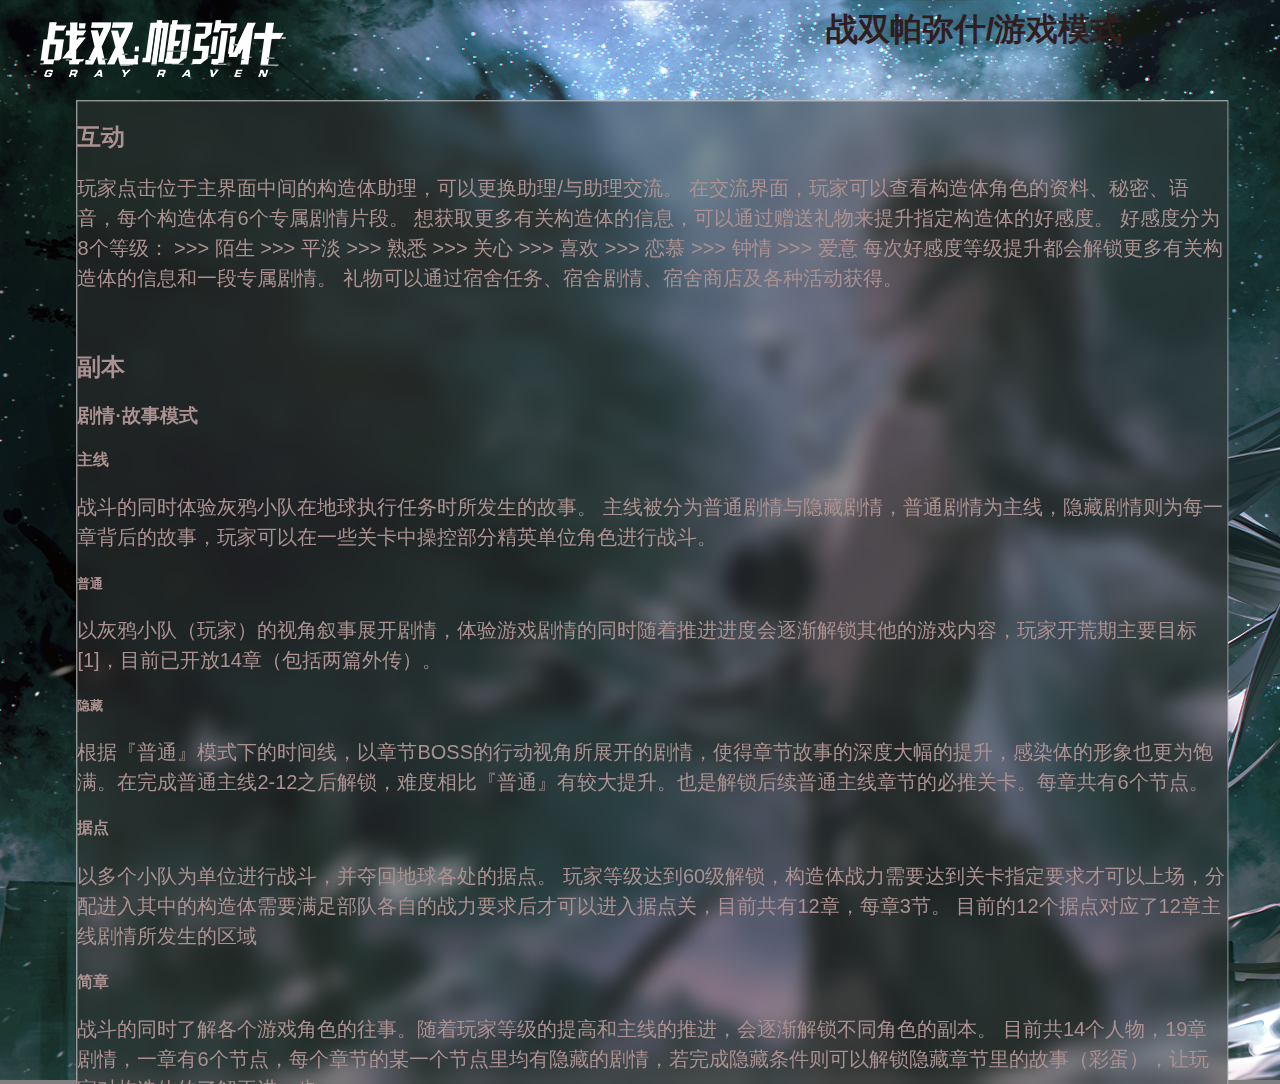
<file: html期末设计/gamemode.html>
<!DOCTYPE html>
<html lang="en">
<head>
    <meta charset="UTF-8">
    <meta name="viewport" content="width=device-width, initial-scale=1.0">
    <title>Document</title>
    <link rel="stylesheet" href="./css/gamemode.css">
</head>
<body>
   <div class="background-image">
    <img src="./images/gf12k9ufjkexn2rpa1-17149800137213所谓天堂.png"" alt="">
    <!-- 标题 -->
    <div  class="two">
        <h1>战双帕弥什/游戏模式</h1>
    </div>
    <!-- 正文 -->
    <div  class="one">
        <h2>互动</h2>
        <p>玩家点击位于主界面中间的构造体助理，可以更换助理/与助理交流。
            在交流界面，玩家可以查看构造体角色的资料、秘密、语音，每个构造体有6个专属剧情片段。
            想获取更多有关构造体的信息，可以通过赠送礼物来提升指定构造体的好感度。
            好感度分为8个等级：
            >>> 陌生
            >>> 平淡
            >>> 熟悉
            >>> 关心
            >>> 喜欢
            >>> 恋慕
            >>> 钟情
            >>> 爱意
            每次好感度等级提升都会解锁更多有关构造体的信息和一段专属剧情。
            礼物可以通过宿舍任务、宿舍剧情、宿舍商店及各种活动获得。</p>
        <br>
        <h2>副本</h2>
        <h3>剧情·故事模式</h3>
        <h4>主线</h4>
        <p>战斗的同时体验灰鸦小队在地球执行任务时所发生的故事。 主线被分为普通剧情与隐藏剧情，普通剧情为主线，隐藏剧情则为每一章背后的故事，玩家可以在一些关卡中操控部分精英单位角色进行战斗。</p>
           <h5>普通</h5>
           <p>以灰鸦小队（玩家）的视角叙事展开剧情，体验游戏剧情的同时随着推进进度会逐渐解锁其他的游戏内容，玩家开荒期主要目标[1]，目前已开放14章（包括两篇外传）。</p>
           <h5>隐藏</h5>
            <p>根据『普通』模式下的时间线，以章节BOSS的行动视角所展开的剧情，使得章节故事的深度大幅的提升，感染体的形象也更为饱满。在完成普通主线2-12之后解锁，难度相比『普通』有较大提升。也是解锁后续普通主线章节的必推关卡。每章共有6个节点。</p>
        <h4>据点</h4>
        <p>以多个小队为单位进行战斗，并夺回地球各处的据点。
            玩家等级达到60级解锁，构造体战力需要达到关卡指定要求才可以上场，分配进入其中的构造体需要满足部队各自的战力要求后才可以进入据点关，目前共有12章，每章3节。
            目前的12个据点对应了12章主线剧情所发生的区域</p>
        <h4>简章</h4>
        <p>战斗的同时了解各个游戏角色的往事。随着玩家等级的提高和主线的推进，会逐渐解锁不同角色的副本。
            目前共14个人物，19章剧情，一章有6个节点，每个章节的某一个节点里均有隐藏的剧情，若完成隐藏条件则可以解锁隐藏章节里的故事（彩蛋），让玩家对构造体的了解再进一步。</p>
        <h3>挑战·特殊战役</h3>
        <h4>赛利卡补习班</h4>
        <p>通关剧情2-4开启，包含【基础战斗】和【构造体战斗】两种：
            Ⅰ【基础战斗】是用来了解或者加强你的操作技巧，首次通关会获得一组五星艾克意识、黑卡和红莲的角色碎片。
            Ⅱ【构造体战斗】则是用来熟悉你获得的角色。首次通关能获得黑卡、技能点和螺母。</p>
        <h4> 适配拟合</h4>
        <p>当你获得一个新的级辅助机之后，会解锁对应的适配拟合关卡，用于熟悉和了解这个辅助机。
        大体上分为两部分：该辅助机与对应适配单位的相关剧情和该辅助机的教学关卡。
        首通教学关卡后会获得一些奖励。</p>
        <h4>意识营救战</h4>
        <p>通关剧情2-11开启。有一定难度的挑战关卡。共有十关，五个关卡为一部分，分为上半部分和下半部分，每一关难度不断提升，需要一点练度。每通关一个关卡获得一个五星意识。
            每通关整个部分则可获得一个六星意识。共计可获得十个五星意识及两个六星意识。
            内含大量剧情关卡，通关副本可逐渐解锁不同的5-6星意识。剧情讲述了主角一行人执行意识回收任务的支线故事。 </p>
        <h4>幻痛囚笼</h4>
        <p>通关剧情5-7开启。boss分为5个难度固定形式的副本，跟随指挥官等级划分三个难度大区以同步调整boss难度，击杀boss会计入讨伐值，进行挑战即会根据总分获得相应的道具奖励，每周一结算排名时发放额外的道具资源作为奖励。</p>
        <h4>黄金之涡</h4>
        <p>通关隐藏8-6后开启，是一个新的剧情支线。
            黄金之涡不需要消耗指挥官的血清，但需要消耗构造体的体力。</p>
        <h4>诺曼复兴战</h4>
        <p>每期活动总计14天，分为三个阶段：

            准备期：任意通关驱逐作战，即可直接进入作战期，若无操作则在第4天后自动进入。
            作战期：每天结束时根据自律矿工总数结算钽铁合矿，持续10天后结束，进入结束期。
            结束期：不可再进行作战，开采停止。
            在作战准备期，60-84级玩家默认进入“达标作战”，85级以上玩家可在“常规作战”和“拓荒作战”中自行选择。
            “常规作战”和“拓荒作战”难度一致，“常规作战”电能多奖励少，“拓荒作战”电能少奖励多。
            
            矿业部门是诺曼矿区最重要的组成，自律矿工在其中会24小时为你工作（黑心老板啊喂）。矿工每个每天会生产10矿石，总数每日增殖50%。
            供电站会提供电能，电能可在队伍界面配置插件，每日结算后，电能上限会自动进行一次扩容，通过布置援助角色，可以提升额外电能上限（援助角色将无法参与作战）。
            诺曼钽矿分为5个矿区，每个矿区有6个关卡，分为3种类型：
            
            资源关卡：通关后可以获得基础奖励（自律矿工）。
            链接关卡：通关后可以消除一个矿区深巢的链接增强词缀，同时获得少量矿石奖励。
            矿区深巢：通关后可以解锁下一个区域，以及通关该矿区所有关卡，获得所有首通奖励，也伴有大量矿工奖励。
            关卡首次通关会消耗作战点数，作战点数会随作战天数发放。
            每一关有不同的场景，需要指挥官全部通过。
            不同的场景会给作战小队不同的Buff与DeBuff。
            消耗电能配置插件可以增强制定队伍实力。
            阵容达成解锁条件，可以在关卡中获得完美战术加成。
            钽铁合矿用于在矿石商店兑换支援架构零件（辅助机碎片）
            每期活动达成一定条件后可领取螺母、6星武器共鸣碎片、黑卡、超频晶币、辅助机培养材料奖励（库洛骗肝豪气）
            此活动难度较高，要求对每个属性队都有相当练度。</p>
    </div>
   </div>


</body>
</html>
</file>
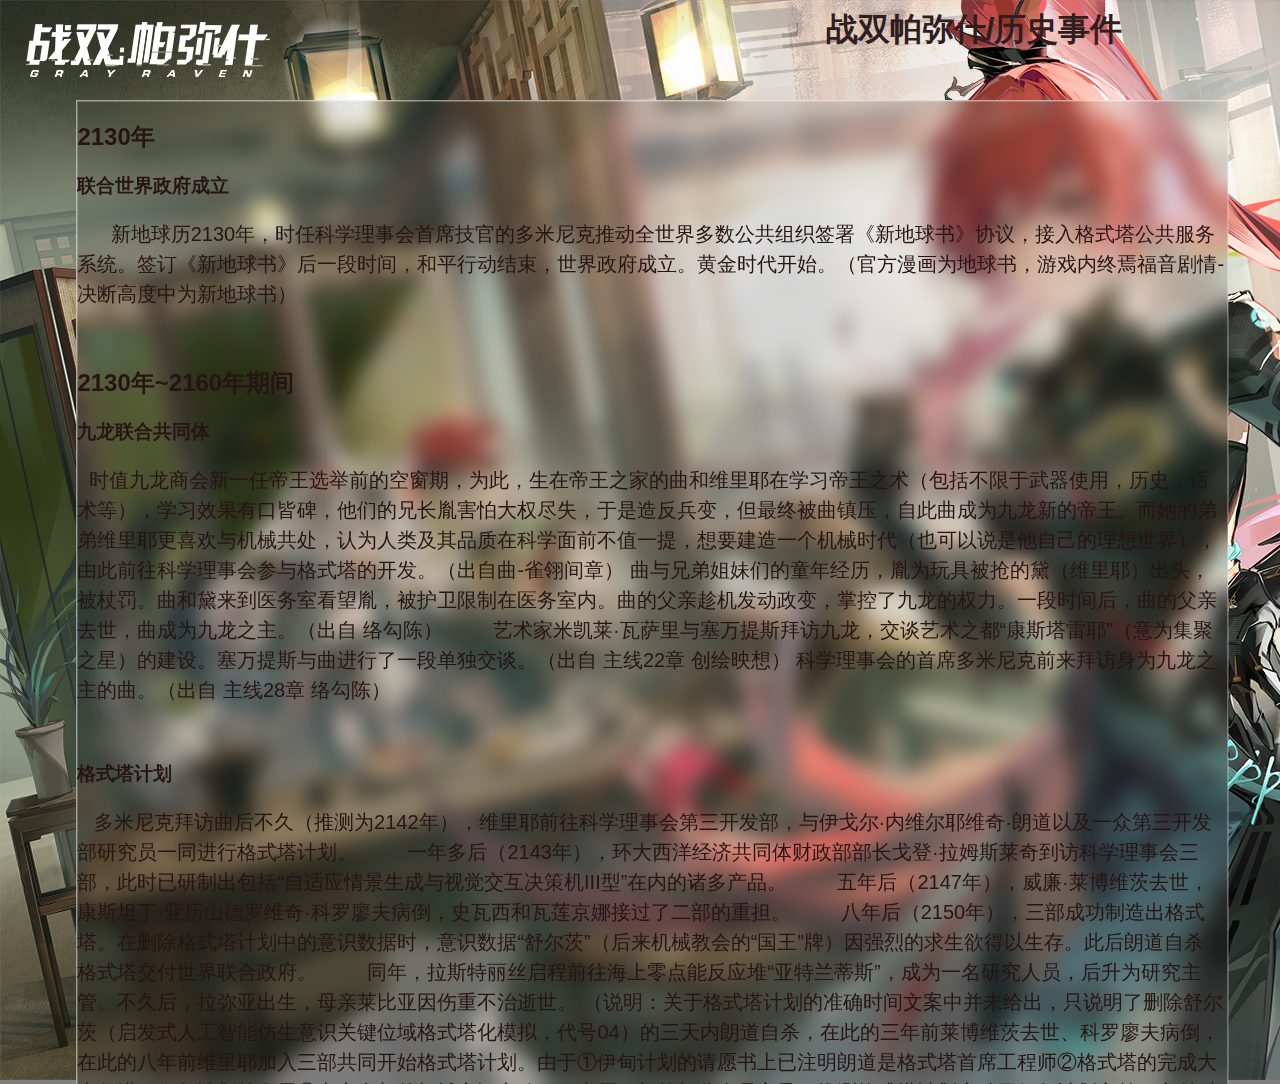
<file: html期末设计/historicalevent.html>
<!DOCTYPE html>
<html lang="en">
<head>
    <meta charset="UTF-8">
    <meta name="viewport" content="width=device-width, initial-scale=1.0">
    <title>Document</title>
    <link rel="stylesheet" href="./css/historicalevent.css">
</head>
<body>
    <div class="background-image">
        <img src="./images/olukrfh8kgip991f23-170081781469205.png" alt=""> 
        <!-- 标题 -->
        <div  class="two">
            <h1>战双帕弥什/历史事件</h1>
        </div>
        <div class="one">
        <h2>2130年</h2>
        <h3>联合世界政府成立</h3>
         <p>      新地球历2130年，时任科学理事会首席技官的多米尼克推动全世界多数公共组织签署《新地球书》协议，接入格式塔公共服务系统。签订《新地球书》后一段时间，和平行动结束，世界政府成立。黄金时代开始。（官方漫画为地球书，游戏内终焉福音剧情-决断高度中为新地球书）</p>
         <br>
         <h2>2130年~2160年期间</h2>
        <h3>九龙联合共同体</h3>
         <p>  时值九龙商会新一任帝王选举前的空窗期，为此，生在帝王之家的曲和维里耶在学习帝王之术（包括不限于武器使用，历史，话术等），学习效果有口皆碑，他们的兄长胤害怕大权尽失，于是造反兵变，但最终被曲镇压，自此曲成为九龙新的帝王。而她的弟弟维里耶更喜欢与机械共处，认为人类及其品质在科学面前不值一提，想要建造一个机械时代（也可以说是他自己的理想世界），由此前往科学理事会参与格式塔的开发。（出自曲-雀翎间章）
            曲与兄弟姐妹们的童年经历，胤为玩具被抢的黛（维里耶）出头，被杖罚。曲和黛来到医务室看望胤，被护卫限制在医务室内。曲的父亲趁机发动政变，掌控了九龙的权力。一段时间后，曲的父亲去世，曲成为九龙之主。（出自 络勾陈）
                    艺术家米凯莱·瓦萨里与塞万提斯拜访九龙，交谈艺术之都“康斯塔雷耶”（意为集聚之星）的建设。塞万提斯与曲进行了一段单独交谈。（出自 主线22章 创绘映想）
            科学理事会的首席多米尼克前来拜访身为九龙之主的曲。（出自 主线28章 络勾陈）</p>
         <br>
        <h3>格式塔计划</h3>
         <p>   多米尼克拜访曲后不久（推测为2142年），维里耶前往科学理事会第三开发部，与伊戈尔·内维尔耶维奇·朗道以及一众第三开发部研究员一同进行格式塔计划。
                    一年多后（2143年），环大西洋经济共同体财政部部长戈登·拉姆斯莱奇到访科学理事会三部，此时已研制出包括“自适应情景生成与视觉交互决策机III型”在内的诸多产品。
                    五年后（2147年），威廉·莱博维茨去世，康斯坦丁·亚历山德罗维奇·科罗廖夫病倒，史瓦西和瓦莲京娜接过了二部的重担。
                    八年后（2150年），三部成功制造出格式塔。在删除格式塔计划中的意识数据时，意识数据“舒尔茨”（后来机械教会的“国王”牌）因强烈的求生欲得以生存。此后朗道自杀，格式塔交付世界联合政府。         同年，拉斯特丽丝启程前往海上零点能反应堆“亚特兰蒂斯”，成为一名研究人员，后升为研究主管。不久后，拉弥亚出生，母亲莱比亚因伤重不治逝世。
            
            （说明：关于格式塔计划的准确时间文案中并未给出，只说明了删除舒尔茨（启发式人工智能仿生意识关键位域格式塔化模拟，代号04）的三天内朗道自杀，在此的三年前莱博维茨去世、科罗廖夫病倒，在此的八年前维里耶加入三部共同开始格式塔计划。由于①伊甸计划的请愿书上已注明朗道是格式塔首席工程师②格式塔的完成大大促进了伊甸计划的发展③七实参与的机械意识实验项目由原三部的部分人员主导，推测格式塔计划启动于伊甸计划之前，交付时间可能是伊甸计划取得重大突破的2150年。）
            （再说明：终焉福音中提到签订《新地球书》后世界多数公共组织接入了格式塔公共服务系统，由于络勾陈中对格式塔计划的背景描述更贴近世界政府成立后的社会环境，且由拉弥亚15岁的心理年龄、在帕弥什爆发后接受改造，可以反推出格式塔交付世界政府的时间大约在2140s，因此终焉福音里提到的格式塔应该并非格式塔计划的产物。）
            （再再说明：目前关于格式塔计划的相关时间推测与其他设定存在矛盾，如上展示的是矛盾相对较小的版本，其具体时间设定推测有待进一步完善。）</p>
         <br>
        <h3>各部分事件综合</h3>
         <p> 格式塔计划开始前2年（推测为2140年）齐奥尔科夫斯基去世。
                    未知时间（原推测为2143年）：萨费恩学派认为人类对于科学的冒进傲慢态度最终会毁掉整个文明，因此为保存人类的模因，他们宣布与人类群体决裂，隐入地下。在地底生活中无政府主义派（自由派）和政府掌权派（极权派）为了模因的走向而大打出手，为了防止人的内耗，他们决定冷冻自己并用机械代替决出胜者，、。对人类失望的会长使用计中计，冻死了所有人，并通过加入人类灵魂因素期盼“残次品”演化到能够战胜裁决者“马基雅维利”从而能够延续人类模因的程度，无尽轮回实验从此开始。（出自联动剧情—寄渊残响）（说明：2143年的时间点猜测仅仅来源于剧情中的“黄金时代末期”这句话，实际时间不明确，但本时间对剧情其他事件影响不大。）
            
            
            
                    第13届世界政府会议决议讨论通过，下一个二十年计划将以科学理事会提出的“伊甸计划”为主体展开。</p>
         <br>
         <h2>伊甸计划相关的动向</h2>
        <h3>2145年</h3>
         <p>第13届世界政府会议决议讨论通过，下一个二十年计划将以科学理事会提出的“伊甸计划”为主体展开。</p>
         <br>
         <h3>2146年</h3>
         <p>伊甸计划1年，“伊甸计划”下属项目——“零点能工程”正式启动，由科学理事会牵头，拟在全球建立五座实验性质的零点能反应堆，以从多方面验证反应堆的可靠性。</p>
         <br>
         <h3>2147年</h3>
         <p>伊甸计划2年，在以特里尔德为首的支持者的援助下，“伊甸计划”进度大大提升。
                    同年，零点能反应堆建设选址完成，零点能引擎理论验证开始。</p>
         <br>
         <h3>2148年</h3>
         <p>  伊甸计划3年，零点能引擎完成理论验证，利用零点能反应堆制造引擎在理论上成为可能。
                    同年，可搭载零点能引擎的原型舰——伊甸Ⅰ型殖民舰开始在齐奥尔科夫斯基航天城进行建造。</p>
         <br>
         <h3>2149年</h3>
         <p>   伊甸计划4年，伊甸Ⅰ型殖民舰完成舰体制造，为期一年的各项验证开始。</p>
         <br>
         <h3>2150年</h3>
         <p>    伊甸计划5年，“伊甸计划”取得重大突破，星际殖民舰——伊甸Ⅰ型在齐奥尔科夫斯基航天城完成第32代KM（空间环境模拟器）验证，人类有了永久驻留太空以及超光速旅行的可能性。
                    同年，前星际航行工程——“东方计划”并入“伊甸计划”，人类的世纪目标正式从星际航行转变为星际殖民。
                    同年，各国转交太空港与星舰使用权于世界政府。至此，世界政府掌握了全部陆海空天军事力量的调度。星舰战斗群成立，并开始大范围征募太空军。</p>
         <br>
         <h3>2151年</h3>
         <p>伊甸计划6年，月球改造工程基本完成，并额外增设零点能引擎试验场。</p>
         <br>
         <h3>2152年</h3>
         <p>   伊甸计划7年，特里尔德在世界政府常务会议上提出陆军优化改革方案，即将部分兵员与装备列为可雇佣项目，最后“陆军雇佣法案”以微弱优势通过。
                    同年年末，由于“陆军雇佣法案”为世界政府收集了大量资金，获得各方支持，“伊甸计划”再次提速。</p>
         <br>
         <h3>2155年</h3>
         <p>     伊甸计划10年，因为在医疗联合体改革、格式塔民用化、教育普及以及陆军改革方面做出了突出贡献，受各方支持的特里尔德成功连任世界政府议长。</p>
         <br>
         <h3>2159年</h3>
         <p>       伊甸计划14年，“伊甸计划”再次有了突破性进展。第二代星际殖民舰——伊甸Ⅱ型在月球基地组装完成，并搭载着临时组装的冷核聚变引擎成功升空，进入并停泊在月球同步轨道上，等待零点能引擎的完工。
                    同年，科学理事会宣布将在一年后进行零点能反应堆的第一次点火。
                    同年，渡边18岁。
            
            原废案：（2130年以前）举各公共组织之力通力合作建造的伊甸级超光速宇宙移民舰“空中花园”升空，让人类看到了形成统一组织的潜在可能以及美好愿景，各公共组织的不断交融使得生产力空前高涨的黄金时代从此开始。（说明：2-3年前升空的时间点猜测来源于“科学理事会的推动”，他们需要一个近些年的爆点成功事件，让世界各公共组织有统一的底气，而时间又不能太近，因为交涉和利益的分配同样需要时间，最后确定为2-3年）</p>
         <br>
         <h2>2160年</h2>
         <h3>真空零点能反应堆事故</h3>
         <p>  2160年12月20日，发生真空零点能反应堆事故，帕弥什病毒开始出现并弥散。巴拉德带领属下进入一号反应堆救人，却自己受重伤残疾，救援队全军覆没，几无收获。科学理事会首席多米尼克带领科学理事会一部的全员进入1号反应堆，试图关停。</p>
         <br>
         <h3>常羽所在戏班面临解散</h3>
         <p>    帕弥什爆发之前的一个月内，常羽所在的戏班面临解散风险。（出自EX03 古铭遗章）</p>
         <br>
         <h3>七实得知身世真相，开始独自流浪</h3>
         <p>         帕弥什爆发的一年，七实18岁，在抵御感染体的过程中七实从父母口中得知自己是机械意识实验项目实验用机械体的事实，为了不引起人类社会的恐慌，在帮助人类撤离后她选择了独自一人流浪。 （出自七实—风暴间章）</p>
         <br>
         <h3>亚特兰蒂斯成为孤岛</h3>
         <p>    亚特兰蒂斯在病毒爆发期间处于潜航状态，幸免于难。基地的工作人员在总结获得的信息后，用尽全力继续研究零点能。为使粮食能够支撑到做完实验，人们开始按照对实验的重要程度先后断食。拉弥亚自愿改造成构造体。医疗部断粮那日，拉弥亚接受收集外部情报的任务，前往海洋。由于异人型构造体技术使得意识海不稳定、没有逆元装置，不久后便被感染</p>
         <br>



        </div>
    </div>
</body>
</html>
</file>
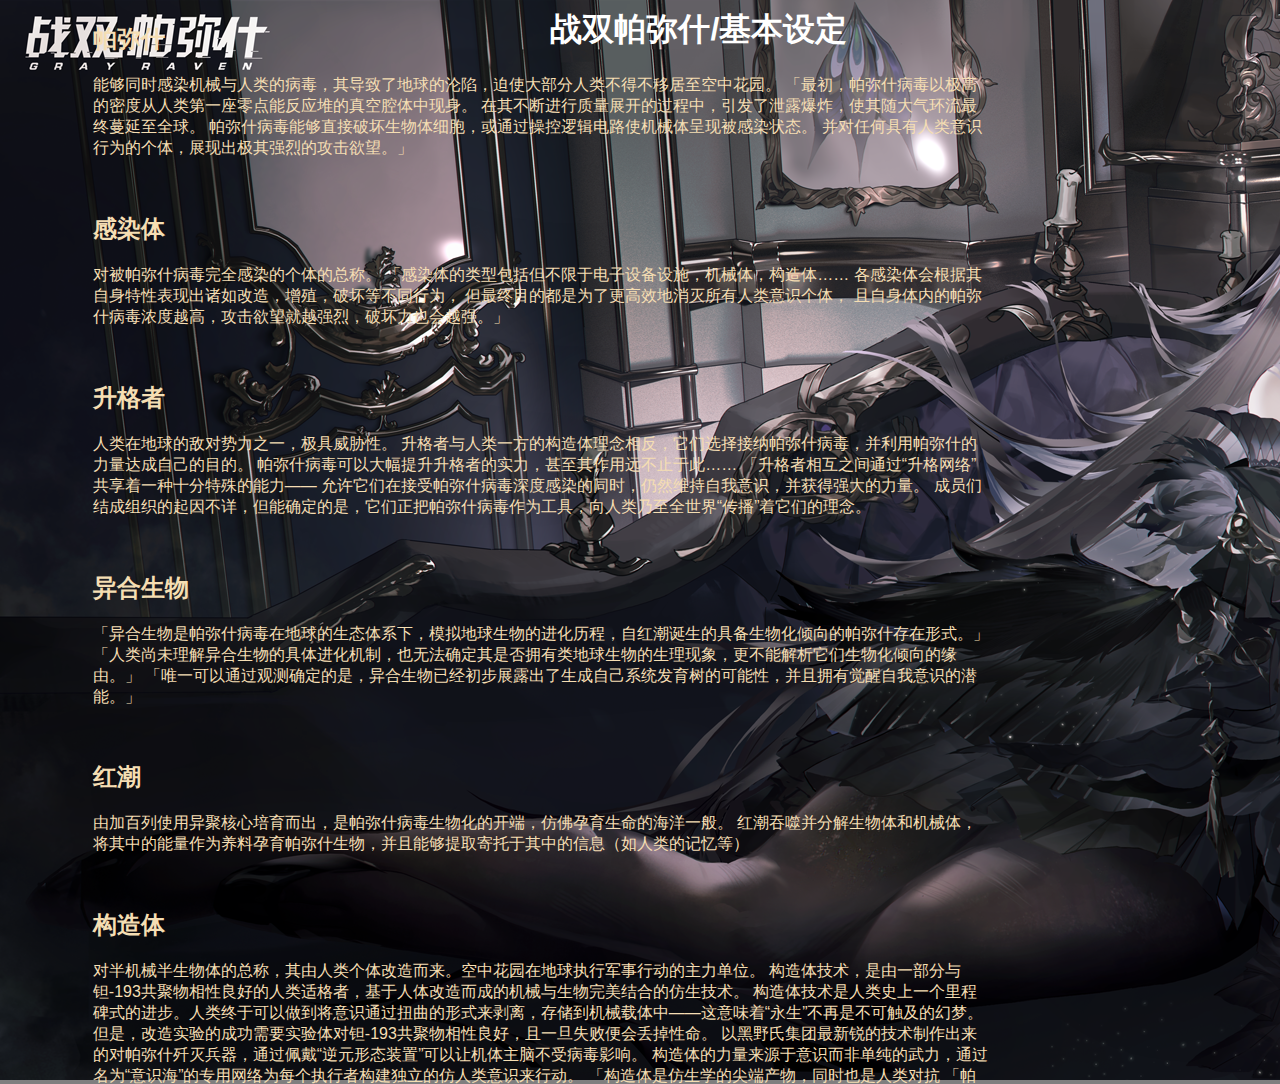
<file: html期末设计/worldview.html>
<!DOCTYPE html>
<html lang="en">
<head>
    <meta charset="UTF-8">
    <meta name="viewport" content="width=device-width, initial-scale=1.0">
    <title>Document</title>
    <link rel="stylesheet" href="./css/worldview.css">
</head>
<body>
   <div class="background-image">
    <img src="./images/jbhtf1tun6v3g2b5bx-170081769186109.png"" alt="">
    <!-- 标题 -->
    <div  class="two">
        <h1>战双帕弥什/基本设定</h1>
    </div>
    <!-- 正文 -->
    <div  class="one">
        <h2>帕弥什</h2>
        <p>能够同时感染机械与人类的病毒，其导致了地球的沦陷，迫使大部分人类不得不移居至空中花园。
            「最初，帕弥什病毒以极高的密度从人类第一座零点能反应堆的真空腔体中现身。
            在其不断进行质量展开的过程中，引发了泄露爆炸，使其随大气环流最终蔓延至全球。
            帕弥什病毒能够直接破坏生物体细胞，或通过操控逻辑电路使机械体呈现被感染状态。
            并对任何具有人类意识行为的个体，展现出极其强烈的攻击欲望。」</p>
        <br>
        <h2>感染体</h2>
        <p>对被帕弥什病毒完全感染的个体的总称。
            「感染体的类型包括但不限于电子设备设施，机械体，构造体……
            各感染体会根据其自身特性表现出诸如改造，增殖，破坏等不同行为，
            但最终目的都是为了更高效地消灭所有人类意识个体，
            且自身体内的帕弥什病毒浓度越高，攻击欲望就越强烈，破坏力也会越强。」</p>
        <br>
        <h2>升格者</h2>
        <p>人类在地球的敌对势力之一，极具威胁性。
            升格者与人类一方的构造体理念相反，它们选择接纳帕弥什病毒，并利用帕弥什的力量达成自己的目的。
            帕弥什病毒可以大幅提升升格者的实力，甚至其作用远不止于此……
            「升格者相互之间通过“升格网络”共享着一种十分特殊的能力——
            允许它们在接受帕弥什病毒深度感染的同时，仍然维持自我意识，并获得强大的力量。
            成员们结成组织的起因不详，但能确定的是，它们正把帕弥什病毒作为工具，向人类乃至全世界“传播”着它们的理念。</p>
        <br>
        <h2>异合生物</h2>
        <p>「异合生物是帕弥什病毒在地球的生态体系下，模拟地球生物的进化历程，自红潮诞生的具备生物化倾向的帕弥什存在形式。」
            「人类尚未理解异合生物的具体进化机制，也无法确定其是否拥有类地球生物的生理现象，更不能解析它们生物化倾向的缘由。」
            「唯一可以通过观测确定的是，异合生物已经初步展露出了生成自己系统发育树的可能性，并且拥有觉醒自我意识的潜能。」</p>
        <br>
        <h2>红潮</h2>
        <p>由加百列使用异聚核心培育而出，是帕弥什病毒生物化的开端，仿佛孕育生命的海洋一般。
            红潮吞噬并分解生物体和机械体，将其中的能量作为养料孕育帕弥什生物，并且能够提取寄托于其中的信息（如人类的记忆等）</p>    
        <br>
        <h2>构造体</h2>
        <p>对半机械半生物体的总称，其由人类个体改造而来。空中花园在地球执行军事行动的主力单位。
            构造体技术，是由一部分与钽-193共聚物相性良好的人类适格者，基于人体改造而成的机械与生物完美结合的仿生技术。
            构造体技术是人类史上一个里程碑式的进步。人类终于可以做到将意识通过扭曲的形式来剥离，存储到机械载体中——这意味着“永生”不再是不可触及的幻梦。
            但是，改造实验的成功需要实验体对钽-193共聚物相性良好，且一旦失败便会丢掉性命。
            以黑野氏集团最新锐的技术制作出来的对帕弥什歼灭兵器，通过佩戴“逆元形态装置”可以让机体主脑不受病毒影响。
            构造体的力量来源于意识而非单纯的武力，通过名为“意识海”的专用网络为每个执行者构建独立的仿人类意识来行动。
            「构造体是仿生学的尖端产物，同时也是人类对抗 「帕弥什」病毒的希望。使用特殊材料重构人类躯体，并通过意识海系统对人类思维基底进行完全重现，从原理上降低 「帕弥什」病毒对构造体意识的侵扰，使构造体能够在 「帕弥什」病毒环境下坚持与感染体对抗。
            但在其技术尚未成熟之时，曾有过一段不为人知的残酷时期。」</p>
    </div>
   </div>


</body>
</html>
</file>
<file: html期末设计/css/gamemode.css>
.clearfix:before,.clearfix:after {
    content: "";
    display: table;
}

.clearfix:after{
    clear: both;
}


body {
    font-family: Arial, sans-serif;
    box-sizing: border-box;
    color: #333;
    background-color:rgba(0,0,0,0.5);
    margin: 0;
    padding: 0; 
}

.one{
    /* display: flex;
    justify-content: center;
    align-items: center; */
    position: absolute;
    top:37%;
    left: 22%;
    width: 1150px;
    height: 1000px;
    transform: translate(-30%,-30%);
    color: rgb(171, 145, 145);
    margin: 0;
    border-top: 1px solid rgba(255,255,255,0.5);
    border-left: 1px solid rgba(255,255,255,0.5);
    border-bottom: 1px solid rgba(255,255,255,0.5);
    border-right: 1px solid rgba(255,255,255,0.5);
    backdrop-filter: blur(10px);
    background: rgba(50, 50, 50, 0.5);
    overflow-y: auto;
}

.two{ 
   position: absolute;
   top: 0%;
   left: 43%;
   transform: translate(-0%,-43%);
   height: 30px;
   text-align: center;
   color: rgb(48, 29, 29);
}


.background-image {
    position: absolute;
    overflow: hidden;
  }
  
  .background-image image {
    /* float: left; */
    position: fixed;
    object-fit: cover;
    top: 0;
    left: 0;
    width: 100%;
    height: 150%;
    z-index: -1;
  }

  p{
    line-height: 1.5;
    font-size: 20px;
  }
</file>
<file: html期末设计/css/historicalevent.css>
.clearfix:before,.clearfix:after {
    content: "";
    display: table;
}

.clearfix:after{
    clear: both;
}


body {
    font-family: Arial, sans-serif;
    box-sizing: border-box;
    color: #333;
    background-color:rgba(0,0,0,0.5);
    margin: 0;
    padding: 0; 
}

.one{
    /* display: flex;
    justify-content: center;
    align-items: center; */
    position: absolute;
    top:37%;
    left: 22%;
    width: 1150px;
    height: 1000px;
    transform: translate(-30%,-30%);
    color: rgb(39, 20, 20);
    margin: 0;
    border-top: 1px solid rgba(255,255,255,0.5);
    border-left: 1px solid rgba(255,255,255,0.5);
    border-bottom: 1px solid rgba(255,255,255,0.5);
    border-right: 1px solid rgba(255,255,255,0.5);
    backdrop-filter: blur(10px);
    background: rgba(50, 50, 50, 0.1);
    overflow-y: auto;
}

.two{ 
   position: absolute;
   top: 0%;
   left: 43%;
   transform: translate(-0%,-43%);
   height: 30px;
   text-align: center;
   color: rgb(48, 29, 29);
}


.background-image {
    position: absolute;
    overflow: hidden;
  }
  
  .background-image image {
    /* float: left; */
    position: fixed;
    object-fit: cover;
    top: 0;
    left: 0;
    width: 100%;
    height: 150%;
    z-index: -1;
  }

  p{
    line-height: 1.5;
    font-size: 20px;
  }
</file>
<file: html期末设计/css/worldview.css>
.clearfix:before,.clearfix:after {
    content: "";
    display: table;
}

.clearfix:after{
    clear: both;
}


body {
    font-family: Arial, sans-serif;
    box-sizing: border-box;
    color: #333;
    background-color:rgba(0,0,0,0.5);
    margin: 0;
    padding: 0; 
}

.one{
    /* display: flex;
    justify-content: center;
    align-items: center; */
    position: absolute;
    top: 32.5%;
    left: 30%;
    transform: translate(-32.5%,-30%);
    color: wheat;
    margin: 0;
}

.two{ 
   position: absolute;
   top: 0%;
   left: 43%;
   transform: translate(-0%,-43%);
   height: 30px;
   text-align: center;
   color: white;
}


.background-image {
    position: relative;
    overflow: hidden;
  }
  
  .background-image image {
    float: left;
    position: absolute;
    object-fit: cover;
    top: 0;
    left: 0;
    width: 100%;
    height: 100%;
    z-index: -1;
  }
</file>
